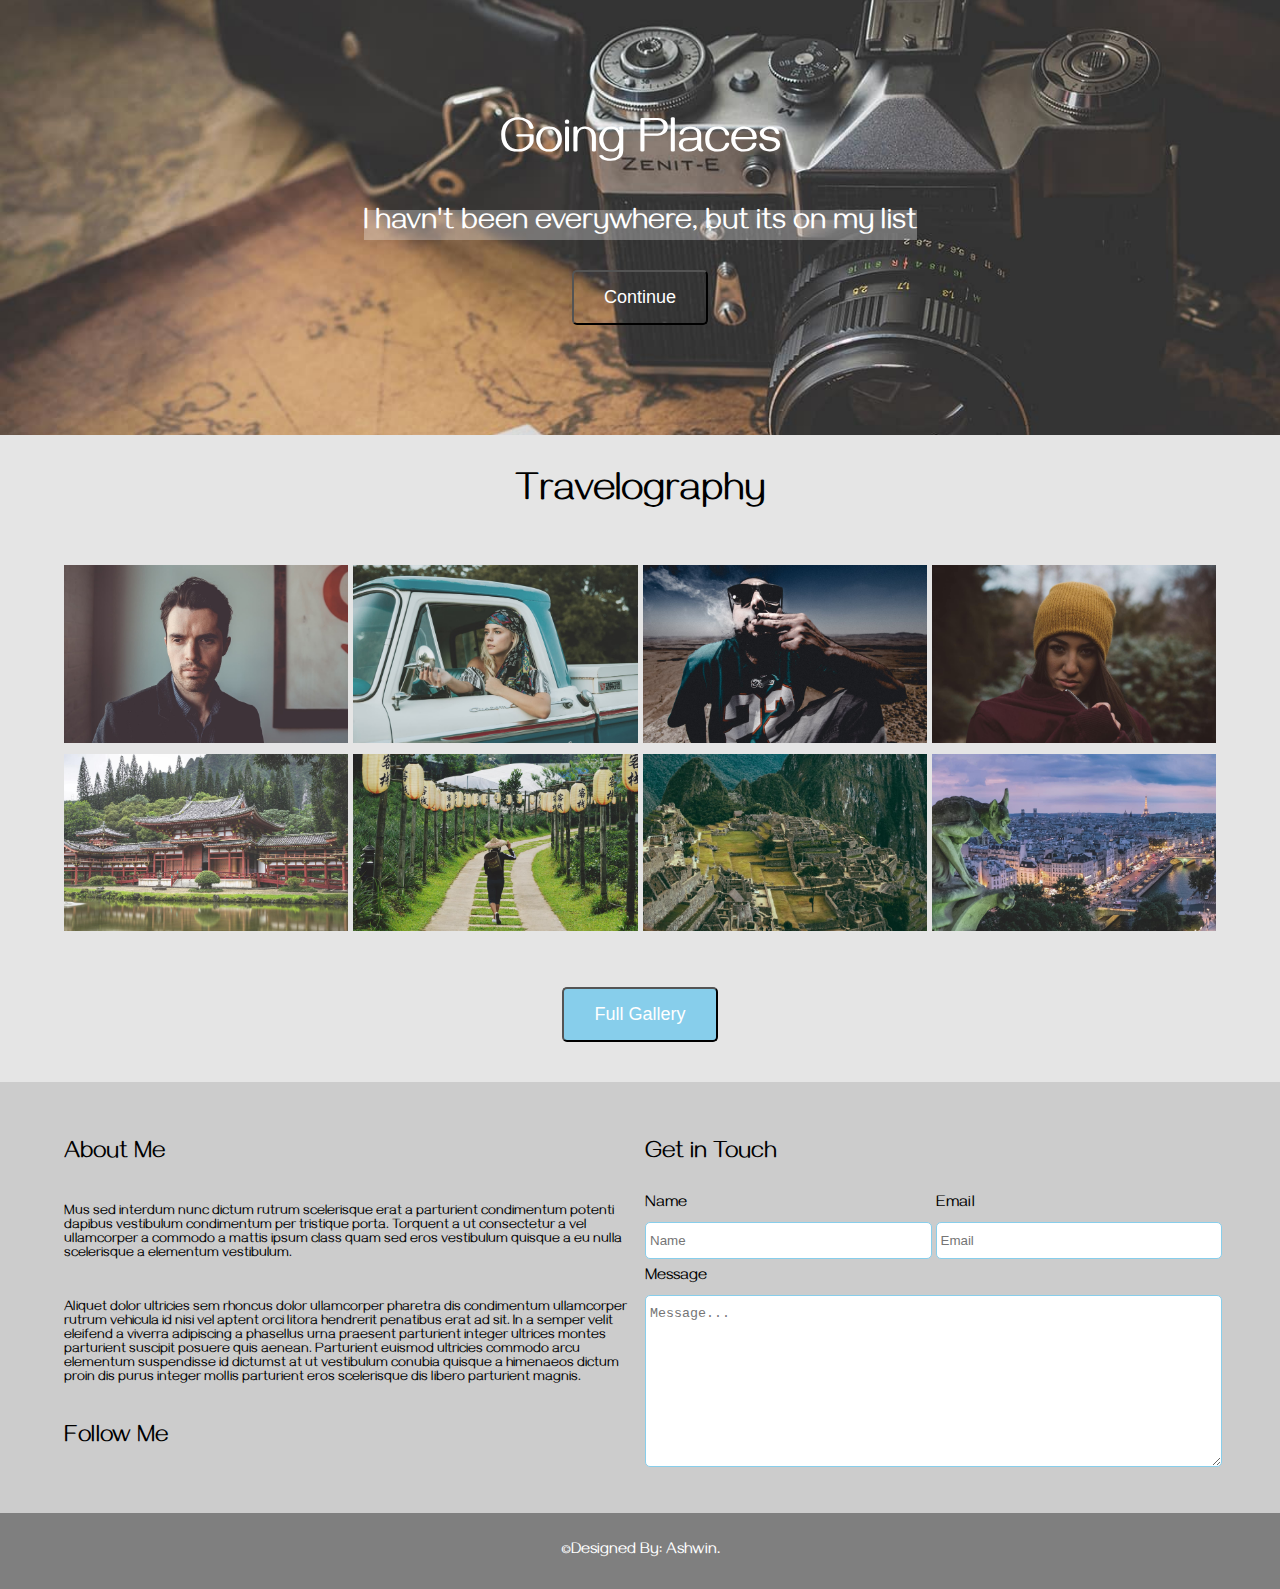
<file: index.html>
<!DOCTYPE html>
<html lang="en">
<head>
	<title>Traveller</title>
	<meta charset="utf-8">
	<link rel="stylesheet" type="text/css" href="assets/stylesheet/reset.css">
	<link rel="stylesheet" type="text/css" href="assets/stylesheet/style.css">
	<link href="https://fonts.googleapis.com/css?family=Gayathri&display=swap" rel="stylesheet">
	</head>
<body>
	<main>
		<header class="header">
			<h1>Going Places</h1>
			<p>I havn't been everywhere, but its on my list</p><br>
			<button class="btn">Continue</button>
		</header>
		<section class="gallery">
			<h2 class="gallery_head">Travelography</h2>
			<div class="wrapper grid">
				<div><img class="img" src="assets/media/01.jpg"></div>
				<div><img class="img" src="assets/media/02.jpg"></div>
				<div><img class="img" src="assets/media/03.jpg"></div>
				<div><img class="img" src="assets/media/04.jpg"></div>
				<div><img class="img" src="assets/media/05.jpg"></div>
				<div><img class="img" src="assets/media/06.jpg"></div>
				<div><img class="img" src="assets/media/07.jpg"></div>
				<div><img class="img" src="assets/media/08.jpg"></div>
			</div>
			<button class="btn btn2"><a class="btn-a" href="gallery.html">Full Gallery</a></button>
		</section>
		<section class="section2">
			<div class="wrapper grid2">
				<div>
					<h3 class="section2-h3"> About Me </h3>
					<p class="section2-p">Mus sed interdum nunc dictum rutrum scelerisque erat a parturient condimentum potenti dapibus vestibulum condimentum per tristique porta. Torquent a ut consectetur a vel ullamcorper a commodo a mattis ipsum class quam sed eros vestibulum quisque a eu nulla scelerisque a elementum vestibulum.</p>
					<p class="section2-p">Aliquet dolor ultricies sem rhoncus dolor ullamcorper pharetra dis condimentum ullamcorper rutrum vehicula id nisi vel aptent orci litora hendrerit penatibus erat ad sit. In a semper velit eleifend a viverra adipiscing a phasellus urna praesent parturient integer ultrices montes parturient suscipit posuere quis aenean. Parturient euismod ultricies commodo arcu elementum suspendisse id dictumst at ut vestibulum conubia quisque a himenaeos dictum proin dis purus integer mollis parturient eros scelerisque dis libero parturient magnis.</p>
					<h3 class="section2-h3">Follow Me</h3>

				</div>
				<div>
					<h3 class="section2-h3">Get in Touch</h3>
					<div class="grid2">
						<div>
							<p class="form-p">Name</p>
							<input class="input" type="" name="" placeholder="Name">
						</div>
						<div>
							<p class="form-p">Email</p>
							<input class="input" type="" name="" placeholder="Email">
						</div>
					</div>
					<p class="form-p">Message</p>
					<textarea placeholder="Message..." rows="10"></textarea>
				</div>
			</div>
		</section>
	</main>
	<footer>
		<small>
			&copy;Designed By: Ashwin.
		</small>
	</footer>

</body>
</html>
</file>
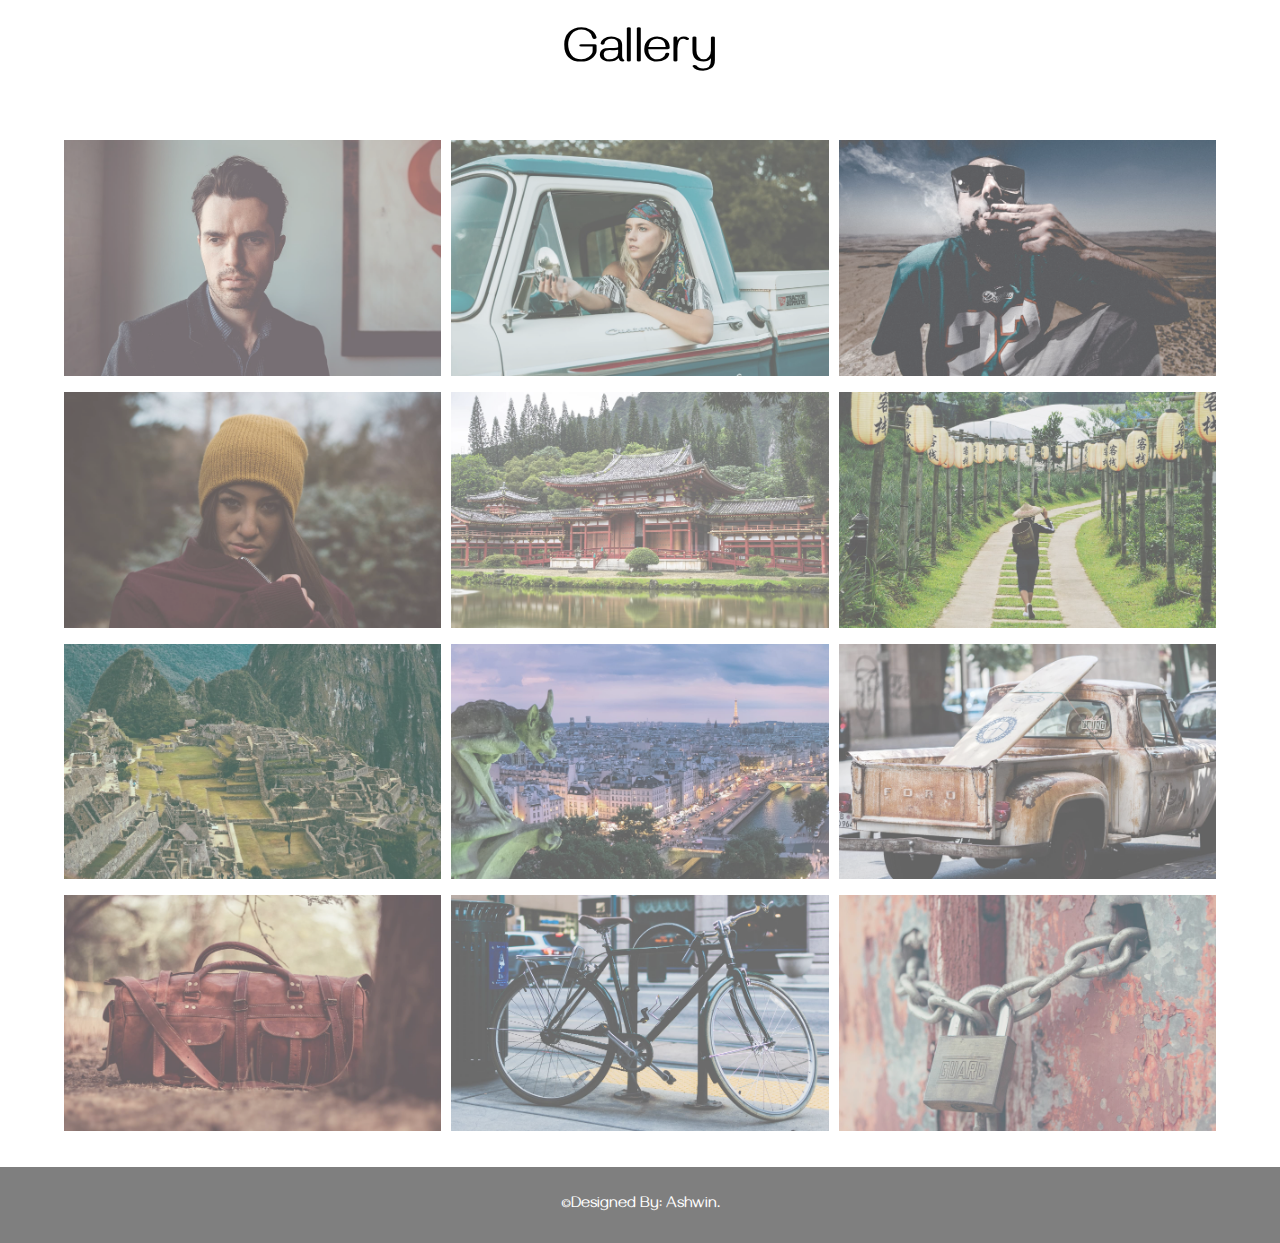
<file: gallery.html>
<!DOCTYPE html>
<html lang="en">
<head>
	<title>Traveller</title>
	<meta charset="utf-8">
	<link rel="stylesheet" type="text/css" href="assets/stylesheet/reset.css">
	<link rel="stylesheet" type="text/css" href="assets/stylesheet/style.css">
	<link href="https://fonts.googleapis.com/css?family=Gayathri&display=swap" rel="stylesheet">
	</head>
<body>
	<main>
		<div class="wrapper">
			<div class="m-f-g1">
			<h2 class="m-f-g">Gallery</h2>
			</div>
			<div class="grid4">
				<div><img class="img" src="assets/media/01.jpg"></div>
				<div><img class="img" src="assets/media/02.jpg"></div>
				<div><img class="img" src="assets/media/03.jpg"></div>
				<div><img class="img" src="assets/media/04.jpg"></div>
				<div><img class="img" src="assets/media/05.jpg"></div>
				<div><img class="img" src="assets/media/06.jpg"></div>
				<div><img class="img" src="assets/media/07.jpg"></div>
				<div><img class="img" src="assets/media/08.jpg"></div>
				<div><img class="img" src="assets/media/09.jpg"></div>
				<div><img class="img" src="assets/media/10.jpg"></div>
				<div><img class="img" src="assets/media/11.jpg"></div>
				<div><img class="img" src="assets/media/12.jpg"></div>
			</div>
		</div>
	</main>
	<footer>
		<small>
			&copy;Designed By: Ashwin.
		</small>
	</footer>

</body>
</file>
<file: assets/stylesheet/style.css>
body {
	font-family: 'Gayathri', sans-serif;
}
.header {
	background:url(../media/banner.jpg);
	background-position: center;
	background-attachment: fixed;
	background-size: cover;
	text-align: center;
	padding: 100px;
	}
.gallery {
	text-align: center;
	background:rgba(0,0,0,0.1);
}
.gallery_head {
	font-size: 40px;
	padding:40px;
}
.header h1 {
	font-size: 50px;
	color:white;
	padding: 20px;
}
.header p {
	font-size: 30px;
	color:white;
	background-color: rgba(255,255,255,0.3);
	display: inline-block;
	margin: 20px;

}
.btn {
	padding:15px 30px;
	font-size: 18px;
	background:transparent;
	border:1px double rgba(,255,255,255,0.3);
	color:#fff;
	border-radius: 5px;
	margin:10px;

}
.header button:hover {
	background:rgba(255,255,255,0.3);
}
.wrapper {
	width:90%;
	margin:0 auto;
}
.grid{
	display: grid;
	grid-template-columns: repeat(4,1fr);
	grid-gap: 0;
	padding:10px;
	grid-gap: 5px;
}
.img {
	width:100%;
}
.btn-a {
	text-decoration: none;
	color:white;
}
.btn2 {
	background-color: skyblue;
	margin:40px;
}
.grid2 {
	display: grid;
	grid-template-columns: repeat(2,1fr);
	grid-gap: 10px;

}
.section2 {
	background:rgba(0,0,0,0.2);
	padding:40px 0;

}
.section2-h3 {
	font-size: 24px;
	padding:20px 0;
}
.section2-p {
	font-size: 14px;
	padding:20px 0;
}
.input {
	width:100%;
	padding:10px 0;
	padding-left:4px;
	border:1px solid skyblue;
	border-radius: 5px;
}

textarea {
	width: 100%;
	border:1px solid skyblue;
	border-radius: 5px;
	padding:10px 0;
	padding-left: 4px;

}
.form-p {
	padding:10px 0;
}
footer {
	text-align: center;
	background-color: rgba(0,0,0,0.5);
	color:white;
	padding:30px;
	}
	
small:hover {
	color:skyblue;

}
.grid4 {
	display: grid;
	grid-template-columns: 1fr 1fr 1fr ;
	grid-gap: 10px;
	padding:30px 0;
}
.grid4 img {
	opacity:0.7;
	position: relative;
}
.grid4 img:hover {
	opacity:1;
	box-shadow: 1px 2px 10px grey;
	width:105%;
	z-index: 2;
}
.m-f-g {
	font-size: 50px;
	padding:30px;
}
.m-f-g1 {
	text-align: center;
}
</file>
